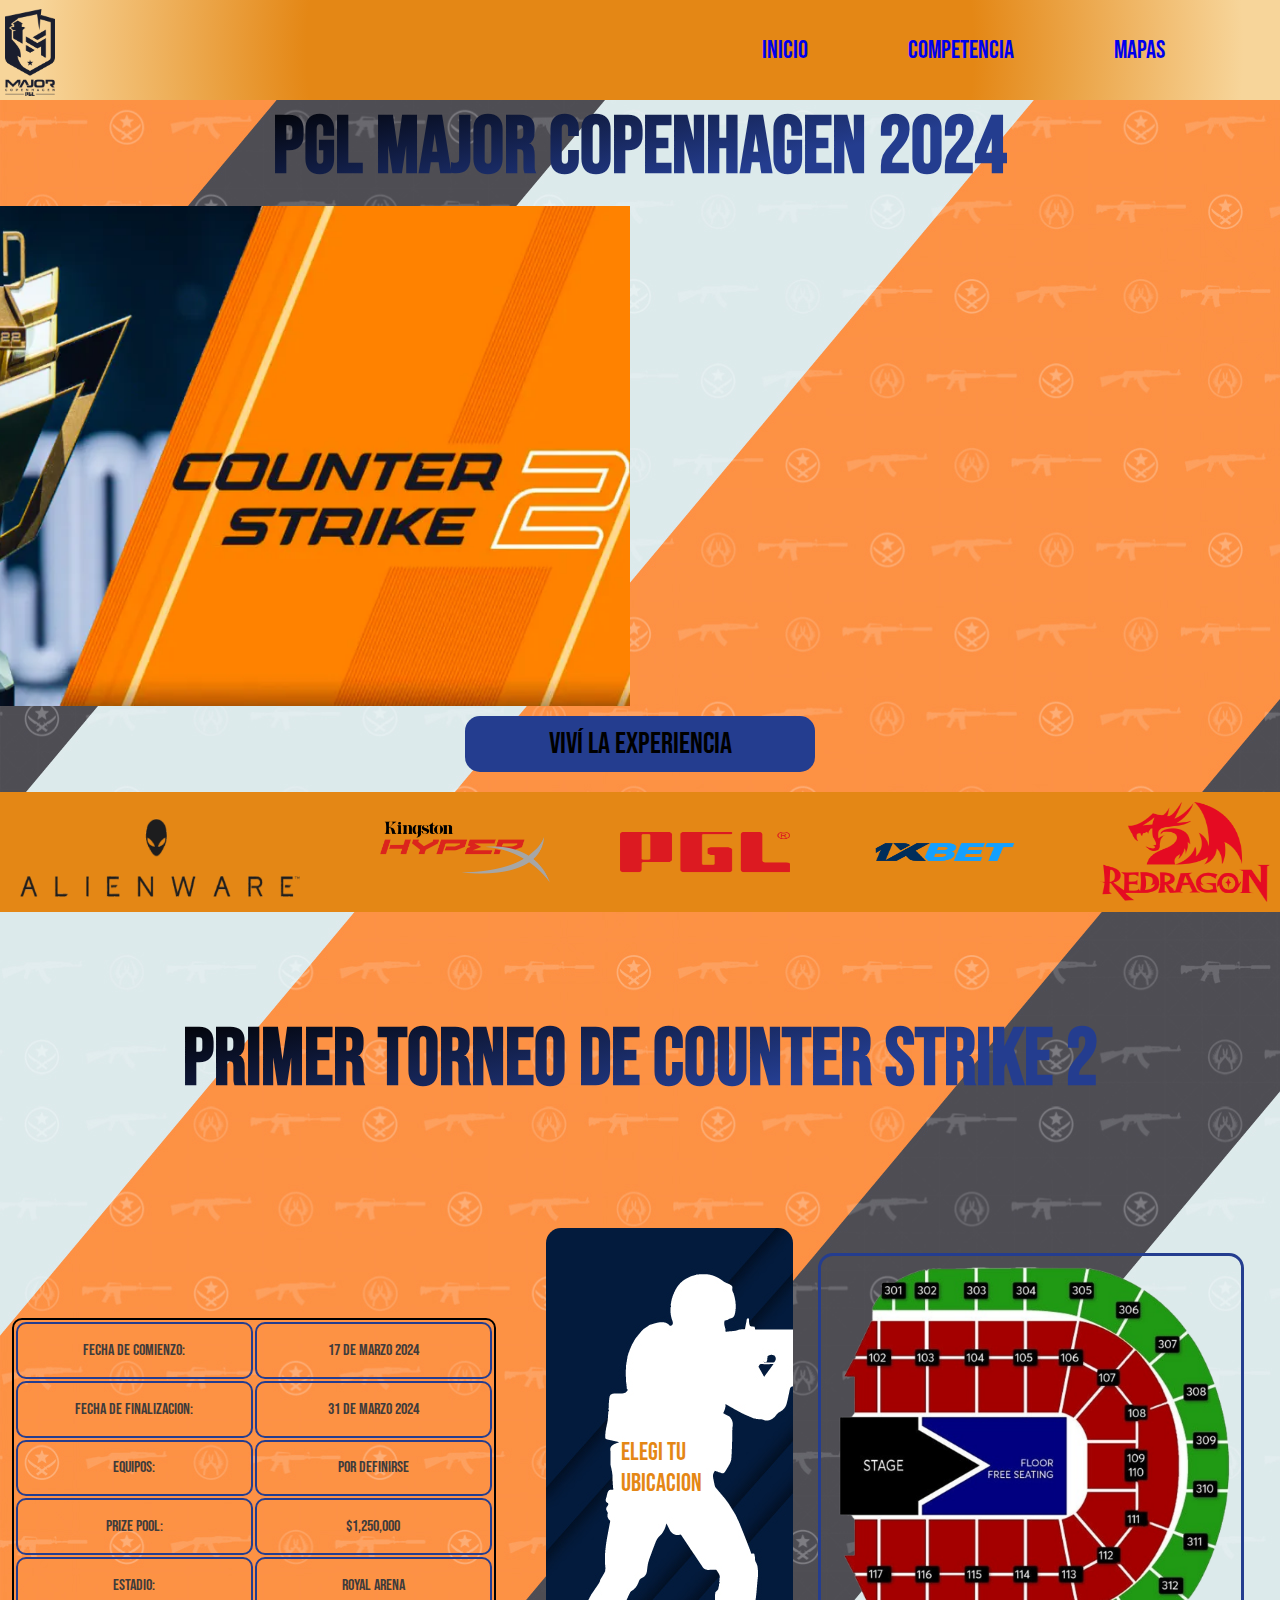
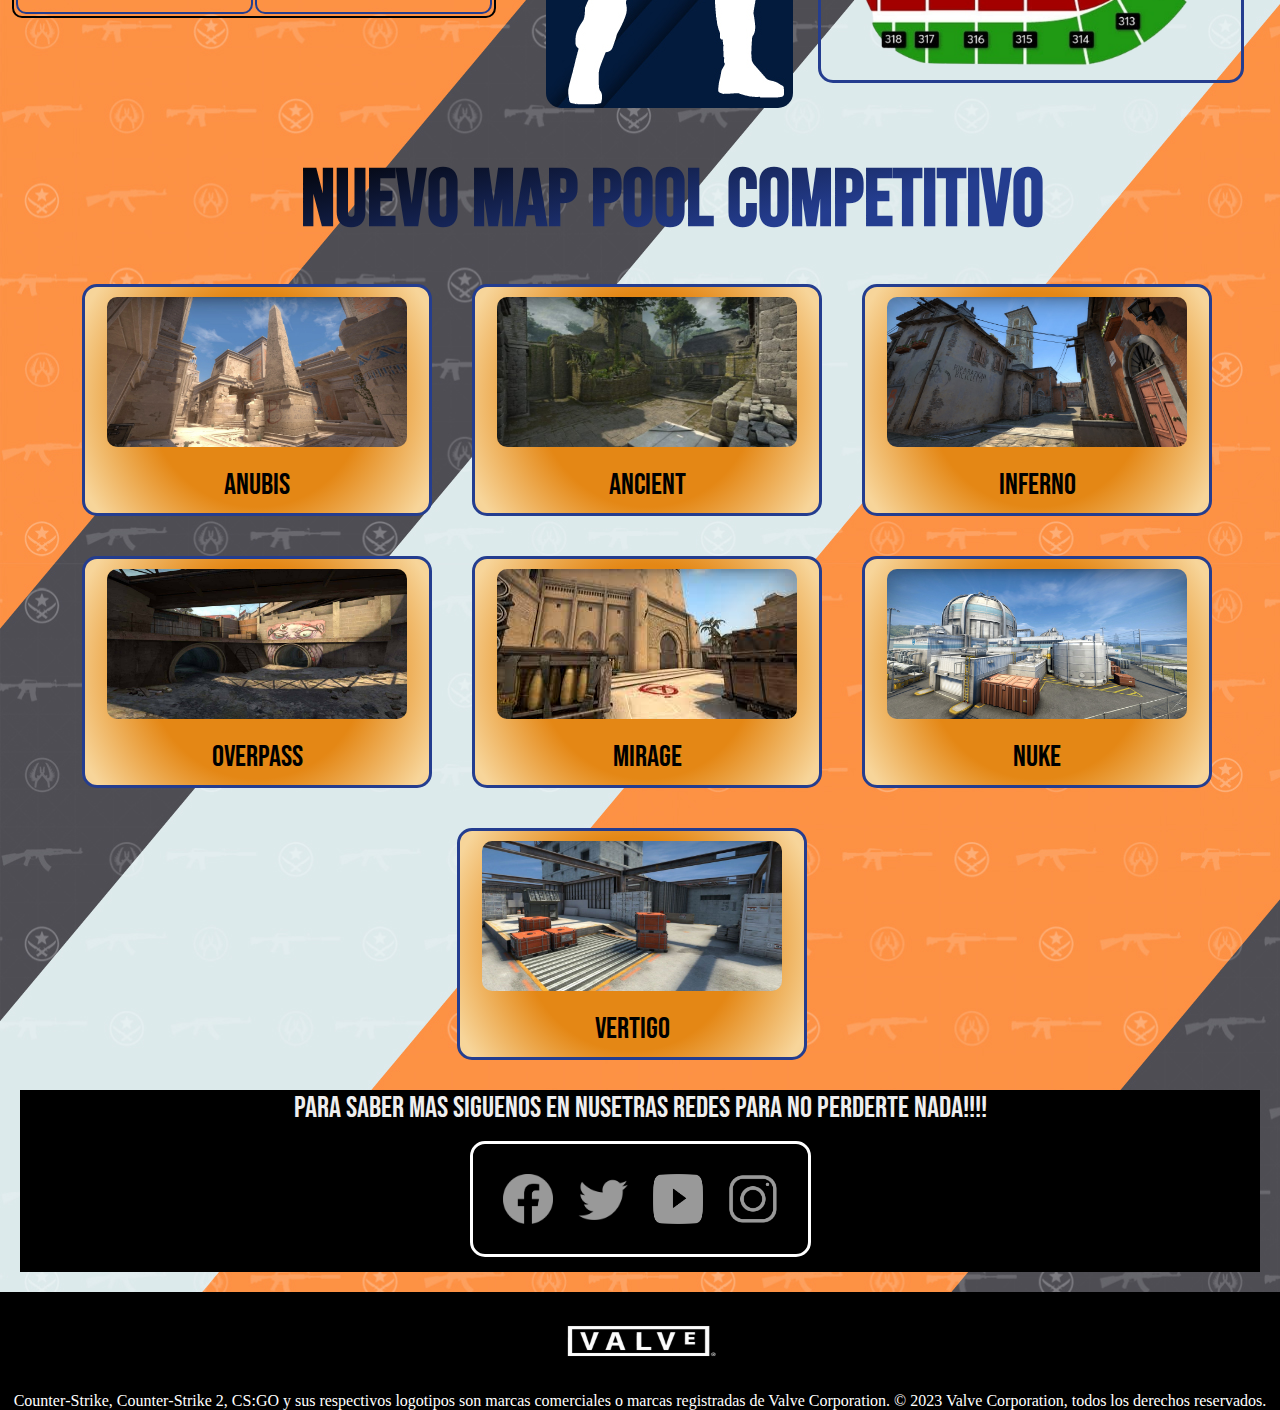
<file: index.html>
<!DOCTYPE html>
<html lang="en">
  <head>
    <meta charset="UTF-8" />
    <meta name="viewport" content="width=device-width, initial-scale=1.0" />
    <link rel="stylesheet" href="style.css" />
    <link rel="stylesheet" href="mediaquaries.css" />
    <link
      rel="stylesheet"
      href="https://cdnjs.cloudflare.com/ajax/libs/font-awesome/6.4.2/css/all.min.css"
    />
    <title>MAJOR 2024</title>
    <link rel="icon" href="/img/csgo.jpg" />
  </head>
  <body>
    <header>
      <nav class="navbar">
        <img
          class="logo"
          src="/img/600px-PGL_Major_Copenhagen_2024_lightmode.png"
          alt=""
        />
        <label for="toggle-menu"><i class="fa-solid fa-bars"></i></label>
        <input type="checkbox" id="toggle-menu" />
        <ul class="nav">
          <li class="nav_link"><a href="#hero">INICIO</a></li>
          <li class="nav_link"><a href="#about">COMPETENCIA</a></li>
          <li class="nav_link"><a href="#mapas">MAPAS</a></li>
        </ul>
      </nav>
    </header>
    <main>
      <section class="hero" id="hero">
        <div class="hero-complete">
          <h1>PGL Major Copenhagen 2024</h1>
          <div class="hero-card">
            <img src="/img/image-89-968x544.webp" alt="" />
            <iframe
              class="video"
              width="850"
              height="500"
              src="https://www.youtube.com/embed/k_2Y_PUxFMo?autoplay=1"
              title="YouTube video player"
              frameborder="0"
              allow="accelerometer; autoplay=1; clipboard-write; encrypted-media; gyroscope; picture-in-picture; web-share"
              allowfullscreen
            ></iframe>
          </div>
          <div class="boton">
            <a href="login.html">Viví la experiencia</a>
          </div>
          <div class="sponsor">
            <img src="/img/alienware.png" alt="" />
            <img src="/img/hyperx.png" alt="" />
            <img src="/img/pgl.png" alt="" />
            <img src="/img/1xbet-logo-0.png" alt="" />
            <img src="/img/redragon-logo-1.png" alt="" />
          </div>
          <div class="about" id="about">
            <h2 class="titular">Primer torneo de counter strike 2</h2>
            <div class="about-info">
              <table class="table-info">
                <tr>
                  <td>Fecha de comienzo:</td>
                  <td>17 de marzo 2024</td>
                </tr>
                <tr>
                  <td>Fecha de finalizacion:</td>
                  <td>31 de marzo 2024</td>
                </tr>
                <tr>
                  <td>Equipos:</td>
                  <td>Por definirse</td>
                </tr>
                <tr>
                  <td>Prize pool:</td>
                  <td>$1,250,000</td>
                </tr>
                <tr>
                  <td>Estadio:</td>
                  <td>Royal Arena</td>
                </tr>
              </table>
              <div class="ubicacion">
                <a href="register.html">Elegi tu ubicacion</a>
                <div class="grada">
                  <img src="/img/252.png" alt="" />
                </div>
              </div>
            </div>
          </div>
        </div>
      </section>
      <section id="mapas" class="mapas">
        <div class="map-pool">
          <h2>NUEVO MAP POOL COMPETITIVO</h2>
          <div class="container">
            <div class="card">
              <img src="/img/anubis.webp" alt="" />
              <p>Anubis</p>
            </div>
            <div class="card">
              <img src="/img/ancient.jpg" alt="" />
              <p>Ancient</p>
            </div>
            <div class="card">
              <img src="/img/mid1-2.jpg" alt="" />
              <p>Inferno</p>
            </div>
            <div class="card">
              <img src="/img/overpass.jpg" alt="" />
              <p>Overpass</p>
            </div>
            <div class="card">
              <img src="/img/descarga.jpg" alt="" />
              <p>Mirage</p>
            </div>
            <div class="card">
              <img src="/img/small_outside_019_new.jpg" alt="" />
              <p>Nuke</p>
            </div>
            <div class="card">
              <img src="/img/Vertigo-B-Bomb-site.jpg" alt="" />
              <p>Vertigo</p>
            </div>
          </div>
        </div>
      </section>
      <section class="contacto">
        <p>
          para saber mas siguenos en nusetras redes para no perderte nada!!!!
        </p>
        <div class="redes">
          <img src="/img/facebook-icon-white-png.png" alt="" />
          <img src="/img/twitter-icon-18-256.png" alt="" />
          <img src="/img/Youtube_blanco.png" alt="" />
          <img src="/img/white-instagram-logo-png-transparent.png" alt="" />
        </div>
      </section>
    </main>
    <footer>
      <div class="footer">
        <img src="/img/Valve-logo.jpg" alt="" />
        <p>
          Counter‑Strike, Counter‑Strike 2, CS:GO y sus respectivos logotipos
          son marcas comerciales o marcas registradas de Valve Corporation. ©
          2023 Valve Corporation, todos los derechos reservados.
        </p>
      </div>
    </footer>
  </body>
</html>
</file>
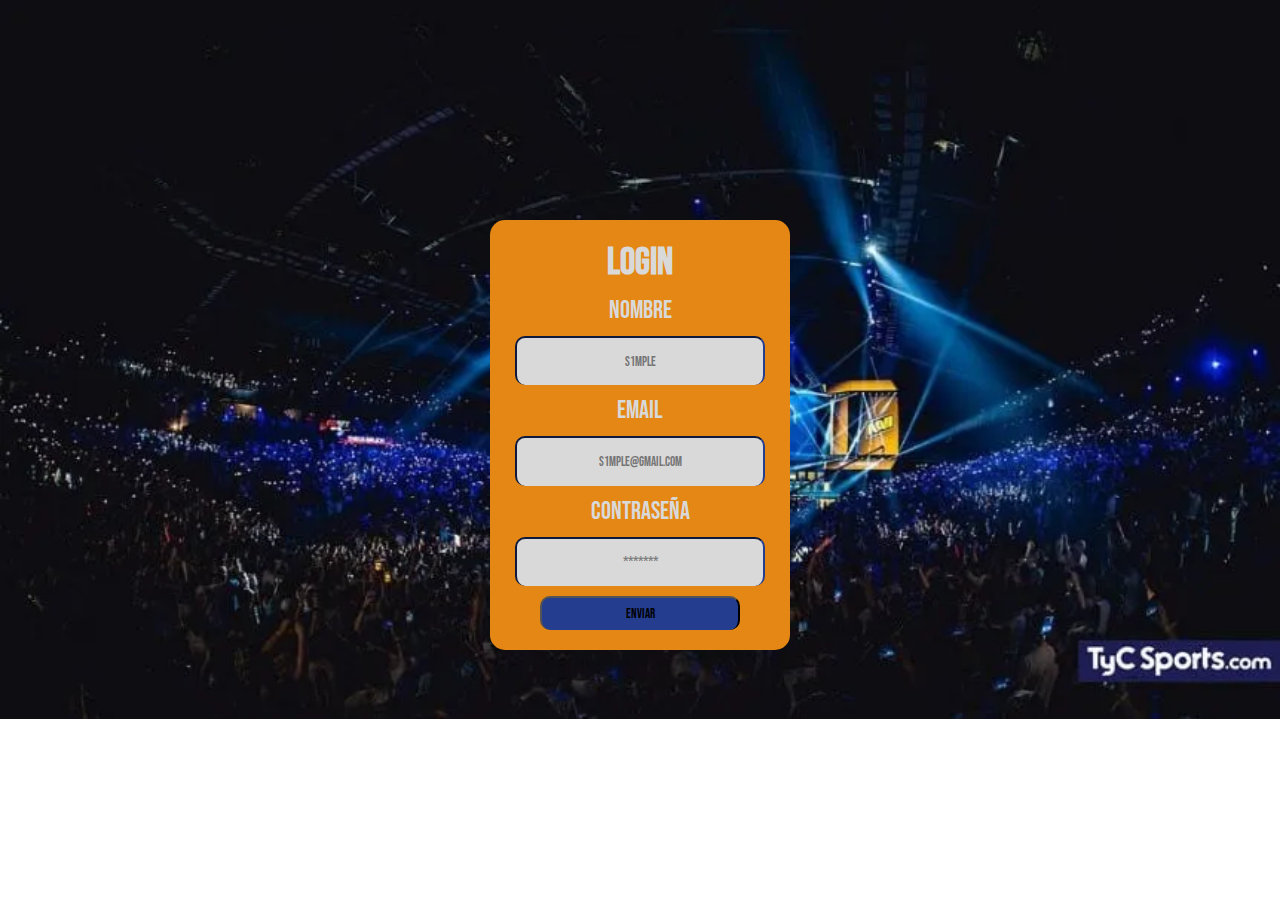
<file: login.html>
<!DOCTYPE html>
<html lang="en">
  <head>
    <meta charset="UTF-8" />
    <meta name="viewport" content="width=device-width, initial-scale=1.0" />
    <link rel="stylesheet" href="login.css" />
    <title>Login</title>
    <link rel="icon" href="/img/csgo.jpg" />
  </head>
  <body>
    <section class="Login">
      <div class="formulario">
        <form class="form-info">
          <h2>Login</h2>
          <label for="nombre">Nombre</label>
          <input type="text" id="nombre" placeholder="S1MPLE" />
          <label for="email">Email</label>
          <input type="email" id="email" placeholder="S1MPLE@gmail.com" />
          <label for="contraseña">Contraseña</label>
          <input type="text" id="contraseña" placeholder="*******" />
          <button class="boton">Enviar</button>
        </form>
      </div>
    </section>
  </body>
</html>
</file>
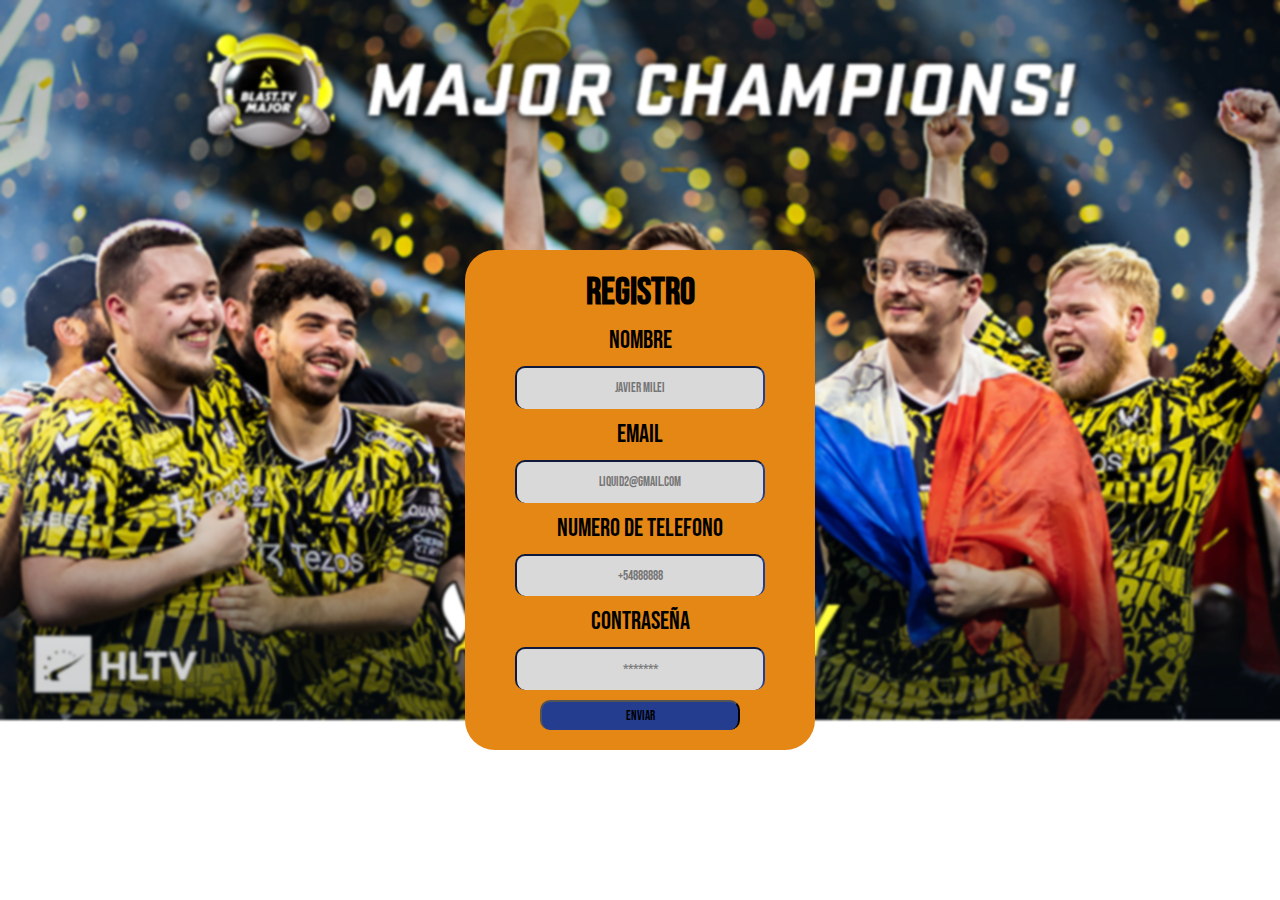
<file: register.html>
<!DOCTYPE html>
<html lang="en">
  <head>
    <meta charset="UTF-8" />
    <meta name="viewport" content="width=device-width, initial-scale=1.0" />
    <link rel="stylesheet" href="registro.css" />
    <title>MAJOR 2024</title>
    <link rel="icon" href="/img/csgo.jpg" />
  </head>
  <body>
    <div class="formulario">
      <form class="form-info">
        <h2>registro</h2>
        <label for="nombre">Nombre</label>
        <input type="text" id="nombre" placeholder="Javier Milei" />
        <label for="email">Email</label>
        <input type="email" id="email" placeholder="liquid2@gmail.com" />
        <label for="numero">Numero de telefono </label>
        <input type="text" id="numero" placeholder="+54888888" />
        <label for="password">contraseña</label>
        <input type="password" id="contraseña" placeholder="*******" />
        <button class="boton">Enviar</button>
      </form>
    </div>
  </body>
</html>
</file>
<file: style.css>
@import url("https://fonts.googleapis.com/css2?family=Bebas+Neue&display=swap");
:root {
  --letras: #e48715;
  --detalles: #f7d59a;
  --fondo: #d9d9d9;
  --logo: #243d8f;
}
* {
  margin: 0;
  padding: 0;
  box-sizing: border-box;
}
body {
  background-image: url(/img/ddddddddd);
  width: 100%;
}
.navbar {
  width: 100%;
  font-family: "Bebas Neue", sans-serif;
  display: flex;
  justify-content: space-between;
  align-items: center;
  background: rgb(228, 135, 21);
  background: radial-gradient(
    circle,
    rgba(228, 135, 21, 1) 52%,
    rgba(247, 213, 154, 1) 94%
  );
  font-size: 25px;
  height: 100px;
}
.logo {
  justify-content: start;
  width: 50px;
  margin-top: 5px;
  margin-left: 5px;
}
a {
  text-decoration: none;
}
ul {
  margin: 15px 15px 15px 500px;
}
.nav {
  display: flex;
  justify-content: space-between;
}
.nav a:hover {
  background-size: 100% 2px;
  color: #fff;
}
.nav a {
  background-size: 0% 2px;
  background-image: linear-gradient(90deg, #fff, #fff);
  background-repeat: no-repeat;
  background-position: bottom left;
  transition: all 0.3s;
  -webkit-transition: all 0.3s;
  -moz-transition: all 0.3s;
  -ms-transition: all 0.3s;
  -o-transition: all 0.3s;
}
.nav_link {
  list-style: none;
  margin-right: 100px;
  font-family: "Bebas Neue", sans-serif;
}
.navbar i {
  font-size: 40px;
  display: none;
}
#toggle-menu {
  display: none;
}
.hero h1 {
  display: flex;
  font-family: "Bebas Neue", sans-serif;
  justify-content: center;
  font-size: 80px;
  background: rgb(36, 61, 143);
  background: linear-gradient(
    348deg,
    rgba(36, 61, 143, 1) 33%,
    rgba(0, 0, 0, 1) 100%
  );
  -webkit-text-fill-color: transparent;
  -webkit-background-clip: text;
}
.hero-complete {
  display: flex;
  flex-direction: column;
  justify-content: center;
  align-items: center;
}
.hero-card {
  display: flex;
  align-items: center;
  justify-content: center;
}
.hero-card img {
  margin: 10px;
  width: 850px;
  height: 500px;
  gap: 15px;
}
.video {
  margin: 10px;
}
.boton a {
  font-family: "Bebas Neue", sans-serif;
  display: flex;
  justify-content: center;
  align-items: center;
  width: 350px;
  font-size: 30px;
  padding: 10px;
  color: black;
  background-color: var(--logo);
  border-radius: 15px;
  -webkit-border-radius: 15px;
  -moz-border-radius: 15px;
  -ms-border-radius: 15px;
  -o-border-radius: 15px;
  transition: all 0.5s;
  -webkit-transition: all 0.5s;
  -moz-transition: all 0.5s;
  -ms-transition: all 0.5s;
  -o-transition: all 0.5s;
}
.boton a:hover {
  opacity: 80%;
  width: 400px;
  color: #fff;
  height: 60px;
}
table {
  font-family: "Bebas Neue", sans-serif;
  height: 300px;
  width: 500px;
  border: 2px solid #000;
  border-radius: 10px;
  -webkit-border-radius: 10px;
  -moz-border-radius: 10px;
  -ms-border-radius: 10px;
  -o-border-radius: 10px;
}
th,
td {
  color: #3f3b3b;
  width: 25%;
  text-align: center;
  vertical-align: middle;
  border: 2px solid var(--logo);
  border-collapse: collapse;
  border-radius: 10px;
  padding: 0.3em;
  caption-side: bottom;
  -webkit-border-radius: 10px;
  -moz-border-radius: 10px;
  -ms-border-radius: 10px;
  -o-border-radius: 10px;
}
caption {
  padding: 0.3em;
  color: #fff;
  background: #000;
}
th {
  background: #eee;
}
.sponsor {
  margin-top: 20px;
  padding: 10px;
  display: flex;
  align-items: center;
  justify-content: center;
  gap: 70px;
  background-color: var(--letras);
  width: 100%;
}
.sponsor img:nth-child(1) {
  width: 300px;
  height: 100px;
}
.sponsor img:nth-child(2),
.sponsor img:nth-child(3),
.sponsor img:nth-child(4),
.sponsor img:nth-child(5) {
  width: 200px;
  height: 100px;
}
.about {
  display: flex;
  flex-direction: column;
  align-items: center;
  justify-content: center;
  margin-top: 100px;
  width: 100%;
}
.about h2 {
  margin-bottom: 100px;
  display: flex;
  font-family: "Bebas Neue", sans-serif;
  justify-content: center;
  font-size: 80px;
  background: rgb(36, 61, 143);
  background: linear-gradient(
    348deg,
    rgba(36, 61, 143, 1) 33%,
    rgba(0, 0, 0, 1) 100%
  );
  -webkit-text-fill-color: transparent;
  -webkit-background-clip: text;
}
.about-info {
  margin: 20px;
  display: flex;
  align-items: center;
  justify-content: center;
  gap: 50px;
}
.ubicacion {
  display: table;
  align-items: center;
  justify-content: center;
}
.ubicacion a {
  font-family: "Bebas Neue", sans-serif;
  font-size: 25px;
  color: var(--letras);
  padding: 75px;
  width: 270px;
  background-image: url(/img/ananananashe.jpg);
  display: table-cell;
  vertical-align: middle;
  border-radius: 15px;
  -webkit-border-radius: 15px;
  -moz-border-radius: 15px;
  -ms-border-radius: 15px;
  -o-border-radius: 15px;
  transition: all 1s;
  -webkit-transition: all 1s;
  -moz-transition: all 1s;
  -ms-transition: all 1s;
  -o-transition: all 1s;
}
.ubicacion a:hover {
  filter: hue-rotate(-250deg);
  -webkit-filter: hue-rotate(-250deg);
}
.grada {
  margin: 25px;
  padding: 10px;
  border: solid var(--logo);
  border-radius: 15px;
  -webkit-border-radius: 15px;
  -moz-border-radius: 15px;
  -ms-border-radius: 15px;
  -o-border-radius: 15px;
}
.grada img {
  width: 400px;
  height: 400px;
}
.container {
  display: flex;
  flex-wrap: wrap;
  width: 1200px;
  gap: 20px;
}
.card:nth-child(7) {
  position: relative;
  left: 375px;
}
.map-pool {
  position: relative;
  left: 32px;
  display: flex;
  flex-direction: column;
  align-items: center;
  justify-content: center;
}
.mapas {
  width: 100%;
  display: flex;
  flex-direction: column;
  align-items: center;
  align-content: center;
  justify-content: center;
}
.mapas h2 {
  display: flex;
  flex-direction: column;
  margin: 25px;
  font-family: "Bebas Neue", sans-serif;
  font-size: 80px;
  background: linear-gradient(
    348deg,
    rgba(36, 61, 143, 1) 33%,
    rgba(0, 0, 0, 1) 100%
  );
  -webkit-text-fill-color: transparent;
  -webkit-background-clip: text;
}

.card {
  font-family: "Bebas Neue", sans-serif;
  font-size: 30px;
  gap: 20px;
  display: flex;
  flex-direction: column;
  align-items: center;
  margin: 10px;
  padding: 10px;
  width: 350px;
  background: rgb(228, 135, 21);
  background: radial-gradient(
    circle,
    rgba(228, 135, 21, 1) 52%,
    rgba(247, 213, 154, 1) 94%
  );
  border: solid var(--logo);
  border-radius: 15px;
  -webkit-border-radius: 15px;
  -moz-border-radius: 15px;
  -ms-border-radius: 15px;
  -o-border-radius: 15px;
  transition: 0.5s;
  -webkit-transition: 0.5s;
  -moz-transition: 0.5s;
  -ms-transition: 0.5s;
  -o-transition: 0.5s;
}
.card:hover {
  letter-spacing: 5px;
  gap: 20px;
  scale: 110%;
  background: var(--fondo);
  color: rgb(182, 37, 37);
}
.card img {
  border-radius: 10px;
  width: 300px;
  height: 150px;
  -webkit-border-radius: 10px;
  -moz-border-radius: 10px;
  -ms-border-radius: 10px;
  -o-border-radius: 10px;
  transition: all 0.5s;
  -webkit-transition: all 0.5s;
  -moz-transition: all 0.5s;
  -ms-transition: all 0.5s;
  -o-transition: all 0.5s;
}
.card img:hover {
  scale: 114.6%;
}
.contacto {
  color: #eee;
  background-color: #000;
  margin: 20px;
  display: flex;
  flex-direction: column;
  justify-content: center;
  align-items: center;
  font-family: "Bebas Neue", sans-serif;
  font-size: 30px;
}
.redes {
  display: flex;
  margin: 15px;
  gap: 25px;
  padding: 30px;
  border: solid rgb(255, 255, 255);
  border-radius: 15px;
  -webkit-border-radius: 15px;
  -moz-border-radius: 15px;
  -ms-border-radius: 15px;
  -o-border-radius: 15px;
}
.redes img {
  transition: all 0.4s;
  opacity: 60%;
  width: 50px;
  height: 50px;
  -webkit-transition: all 0.4s;
  -moz-transition: all 0.4s;
  -ms-transition: all 0.4s;
  -o-transition: all 0.4s;
}
.redes img:hover {
  opacity: 100%;
  scale: 110%;
}
.footer {
  display: flex;
  flex-direction: column;
  align-items: center;
  width: 100%;
  background-color: black;
  color: white;
}
.footer img {
  width: 200px;
  height: 100px;
}
</file>
<file: mediaquaries.css>
@media (max-width: 576px) {
  :root {
    --letras: #e48715;
    --detalles: #f7d59a;
    --fondo: #d9d9d9;
    --logo: #243d8f;
    --puto: #000;
  }
  .navbar i {
    display: block;
    font-size: 40px;
    padding-right: 20px;
    cursor: pointer;
  }

  .nav {
    position: absolute;
    top: 100px;
    width: 100%;
    gap: 10px;
    border: 3px solid #fff;
    border-top: 0;
    flex-direction: column;
    background: rgb(228, 135, 21);
    background: radial-gradient(
      circle,
      rgba(228, 135, 21, 1) 52%,
      rgba(247, 213, 154, 1) 94%
    );
    border-radius: 0px 0px 15px 15px;
    padding: 30px;
    align-items: center;
    display: none;
    z-index: 1;
  }
  /* .navbar ul {
    background-color: var(--fondo);
    width: 50%;
    height: calc(61vh - 80px);
    top: 100px;
    left: 270px;
    gap: 15px;
    position: absolute;
    flex-direction: column;
    align-items: center;
    justify-content: center;
    display: none;
    border-radius: 0px 15px 15px 0px;
    -webkit-border-radius: 0px 15px 15px 0px;
    -moz-border-radius: 0px 15px 15px 0px;
    -ms-border-radius: 0px 15px 15px 0px;
    -o-border-radius: 0px 15px 15px 0px;
  } */
  /* .nav {
    position: absolute;
    top: 90px;
    width: 90%;
    flex-direction: column;
    gap: 15px;
    align-items: end;
    left: 5%;
    right: 5%;
    background-color: #e48715;
    padding: 30px;
    border-radius: 0px 0px 15px 15px;
    -webkit-border-radius: 0px 0px 15px 15px;
    -moz-border-radius: 0px 0px 15px 15px;
    -ms-border-radius: 0px 0px 15px 15px;
    -o-border-radius: 0px 0px 15px 15px;
    border-top: 0px;
  } */
  /* .navbar i {
    display: block;
  } */
  #toggle-menu:checked ~ .nav {
    display: flex;
  }
  .nav_link {
    margin-right: 0px;
  }
  .hero h1 {
    text-align: center;
  }
  .hero-card img {
    width: 520px;
    height: 250px;
  }
  .video {
    display: none;
  }
  .sponsor {
    width: 100%;
    height: 500px;
    flex-wrap: wrap;
  }
  .about-info {
    flex-direction: column;
    gap: 50px;
  }
  .about h2 {
    text-align: center;
    display: flex;
    align-items: center;
    justify-content: center;
  }
  .ubicacion {
    display: flex;
    flex-direction: column;
  }
  .ubicacion a {
    text-align: center;
  }
  .map-pool h2 {
    font-size: 50px;
    text-align: center;
  }
  .map-pool {
    position: relative;
    left: 0px;
  }
  .card:nth-child(7) {
    position: relative;
    left: 0px;
  }
  .container {
    width: 500px;
    flex-direction: column;
    align-items: center;
  }
  .contacto {
    text-align: center;
  }
  .footer {
    text-align: center;
  }
}
@media (max-width: 992px) {
  ul {
    margin: 0;
  }
  .hero-card {
    flex-direction: column;
  }
  .sponsor {
    flex-wrap: wrap;
  }
  .about-info {
    flex-direction: column;
    gap: 100px;
  }
  .map-pool {
    position: relative;
    left: 0;
  }
  .container {
    justify-content: center;
    max-width: 950px;
  }
  .card:nth-child(7) {
    position: relative;
    left: 0px;
  }
}
</file>
<file: login.css>
@import url("https://fonts.googleapis.com/css2?family=Bebas+Neue&display=swap");
:root {
  --letras: #e48715;
  --detalles: #f7d59a;
  --fondo: #d9d9d9;
  --logo: #243d8f;
}
* {
  margin: 0;
  padding: 0;
  box-sizing: border-box;
  color: var(--fondo);
  font-family: "Bebas Neue", sans-serif;
}
html {
  height: 100%;
}
body {
  background-image: url(/img/major-cs2-2024_862x485_wmk.png);
  background-repeat: no-repeat;
  background-size: 100%;
  height: 100%;
  display: flex;
  justify-content: center;
}
.formulario form {
  display: flex;
  flex-direction: column;
  align-items: center;
  gap: 10px;
  padding: 20px;
  background: var(--letras);
  border-radius: 15px;
  color: var(--letras);
  width: 300px;
  height: 430px;
  position: relative;
  top: 220px;
  -webkit-border-radius: 15px;
  -moz-border-radius: 15px;
  -ms-border-radius: 15px;
  -o-border-radius: 15px;
}
.form-list {
  display: flex;
  align-items: center;
  justify-content: center;
}
.form-info {
  font-size: 25px;
  text-align: center;
}
.form-info input {
  text-align: center;
  background-color: var(--fondo);
  width: 250px;
  height: 65px;
  border-color: var(--logo);
  border-bottom-style: none;
  border-radius: 10px;
  -webkit-border-radius: 10px;
  -moz-border-radius: 10px;
  -ms-border-radius: 10px;
  -o-border-radius: 10px;
}
.boton {
  display: flex;
  align-items: center;
  justify-content: center;
  width: 200px;
  height: 45px;
  color: #000;
  background-color: var(--logo);
  border-bottom-style: none;
  border-radius: 10px;
  -webkit-border-radius: 10px;
  -moz-border-radius: 10px;
  -ms-border-radius: 10px;
  -o-border-radius: 10px;
}
</file>
<file: registro.css>
@import url("https://fonts.googleapis.com/css2?family=Bebas+Neue&display=swap");
:root {
  --letras: #e48715;
  --detalles: #f7d59a;
  --fondo: #d9d9d9;
  --logo: #243d8f;
}
* {
  margin: 0;
  padding: 0;
  box-sizing: border-box;
  color: #000;
  font-family: "Bebas Neue", sans-serif;
}
html {
  height: 100%;
}
body {
  background-image: url(/img/f172d2084850b4719a2332c9c98ce030f8ce88c7.png);
  background-repeat: no-repeat;
  background-size: 100%;
  height: 100%;
  display: flex;
  justify-content: center;
  backdrop-filter: blur(1px);
}

.formulario form {
  display: flex;
  flex-direction: column;
  align-items: center;
  justify-content: center;
  gap: 10px;
  padding: 20px;
  background: var(--letras);
  border-radius: 30px;
  color: var(--letras);
  width: 350px;
  height: 500px;
  position: relative;
  top: 250px;
  -webkit-border-radius: 30px;
  -moz-border-radius: 30px;
  -ms-border-radius: 30px;
  -o-border-radius: 30px;
}
.form-list {
  display: flex;
  align-items: center;
  justify-content: center;
}
.form-info {
  font-size: 25px;
  text-align: center;
}
.form-info input {
  text-align: center;
  background-color: var(--fondo);
  width: 250px;
  height: 65px;
  border-color: var(--logo);
  border-bottom-style: none;
  border-radius: 10px;
  -webkit-border-radius: 10px;
  -moz-border-radius: 10px;
  -ms-border-radius: 10px;
  -o-border-radius: 10px;
}
.boton {
  display: flex;
  align-items: center;
  justify-content: center;
  width: 200px;
  height: 45px;
  color: #000;
  background-color: var(--logo);
  border-bottom-style: none;
  border-radius: 10px;
  -webkit-border-radius: 10px;
  -moz-border-radius: 10px;
  -ms-border-radius: 10px;
  -o-border-radius: 10px;
}
</file>
